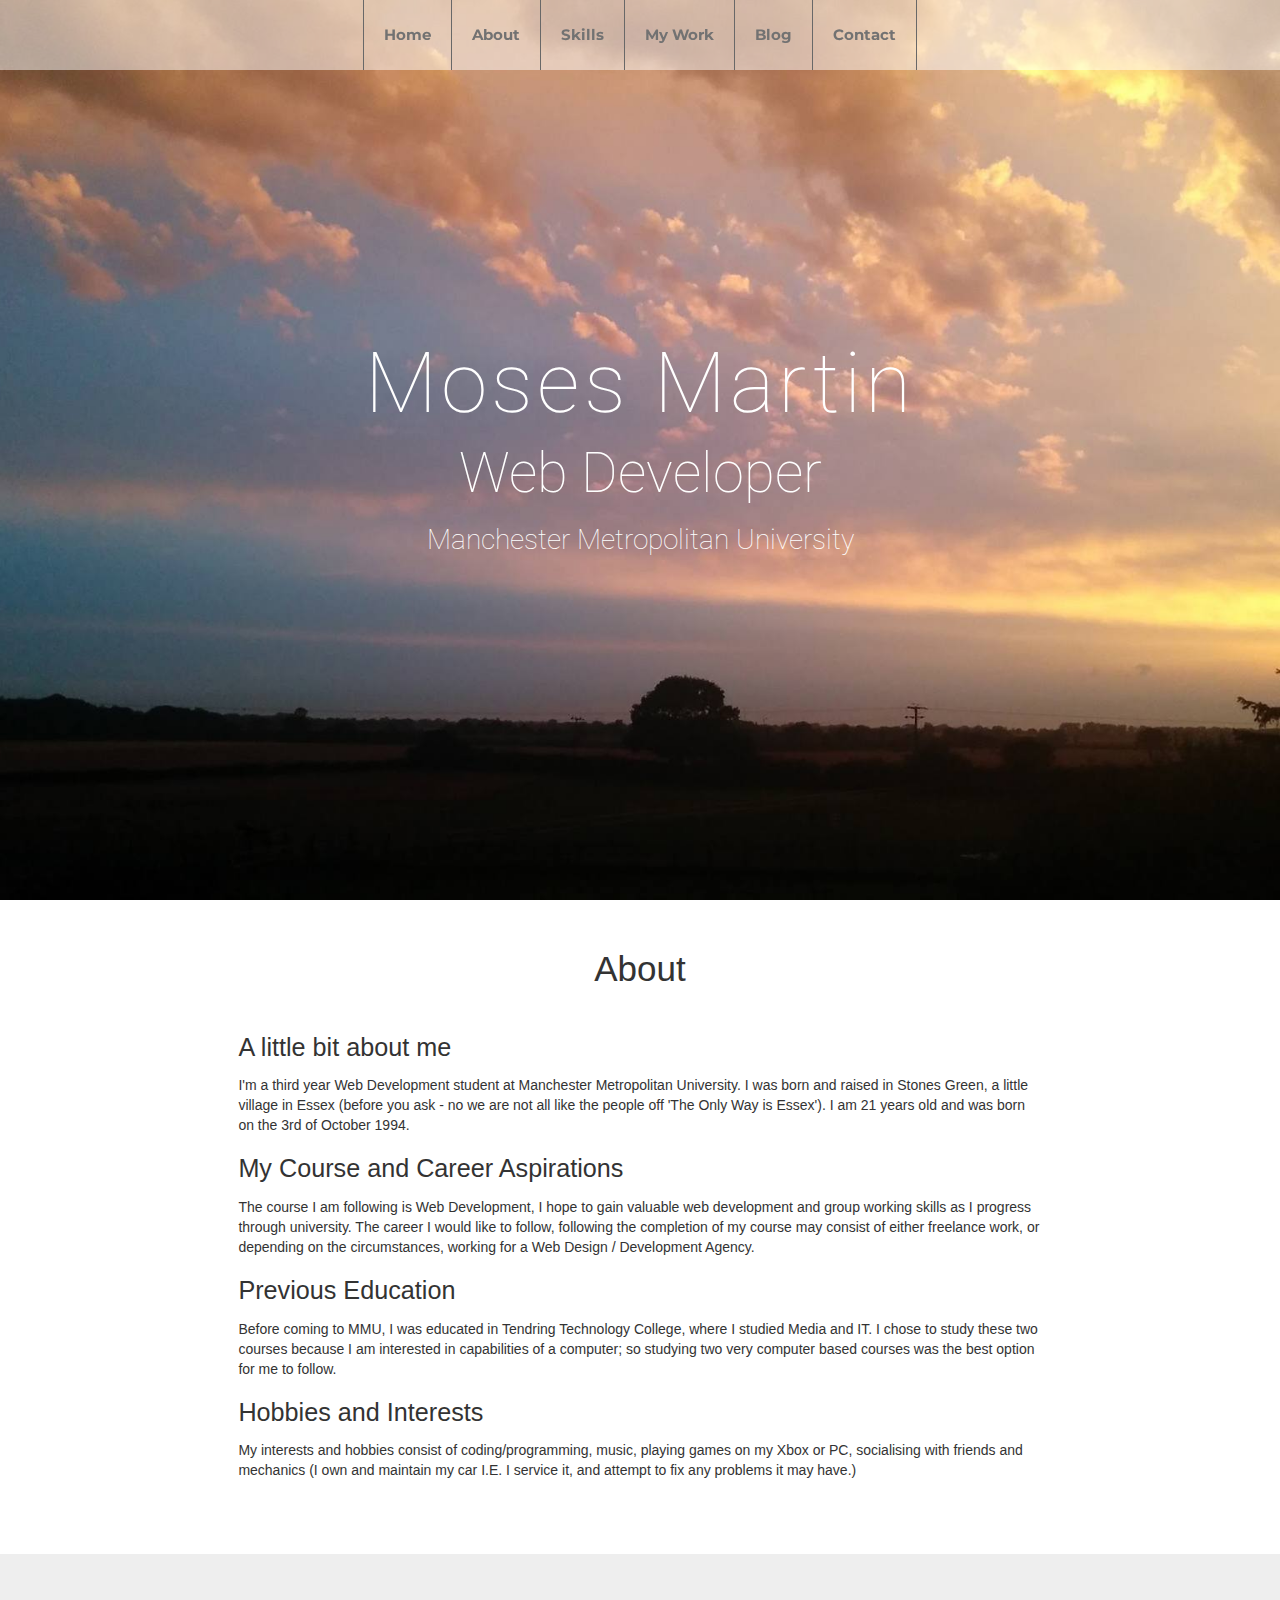
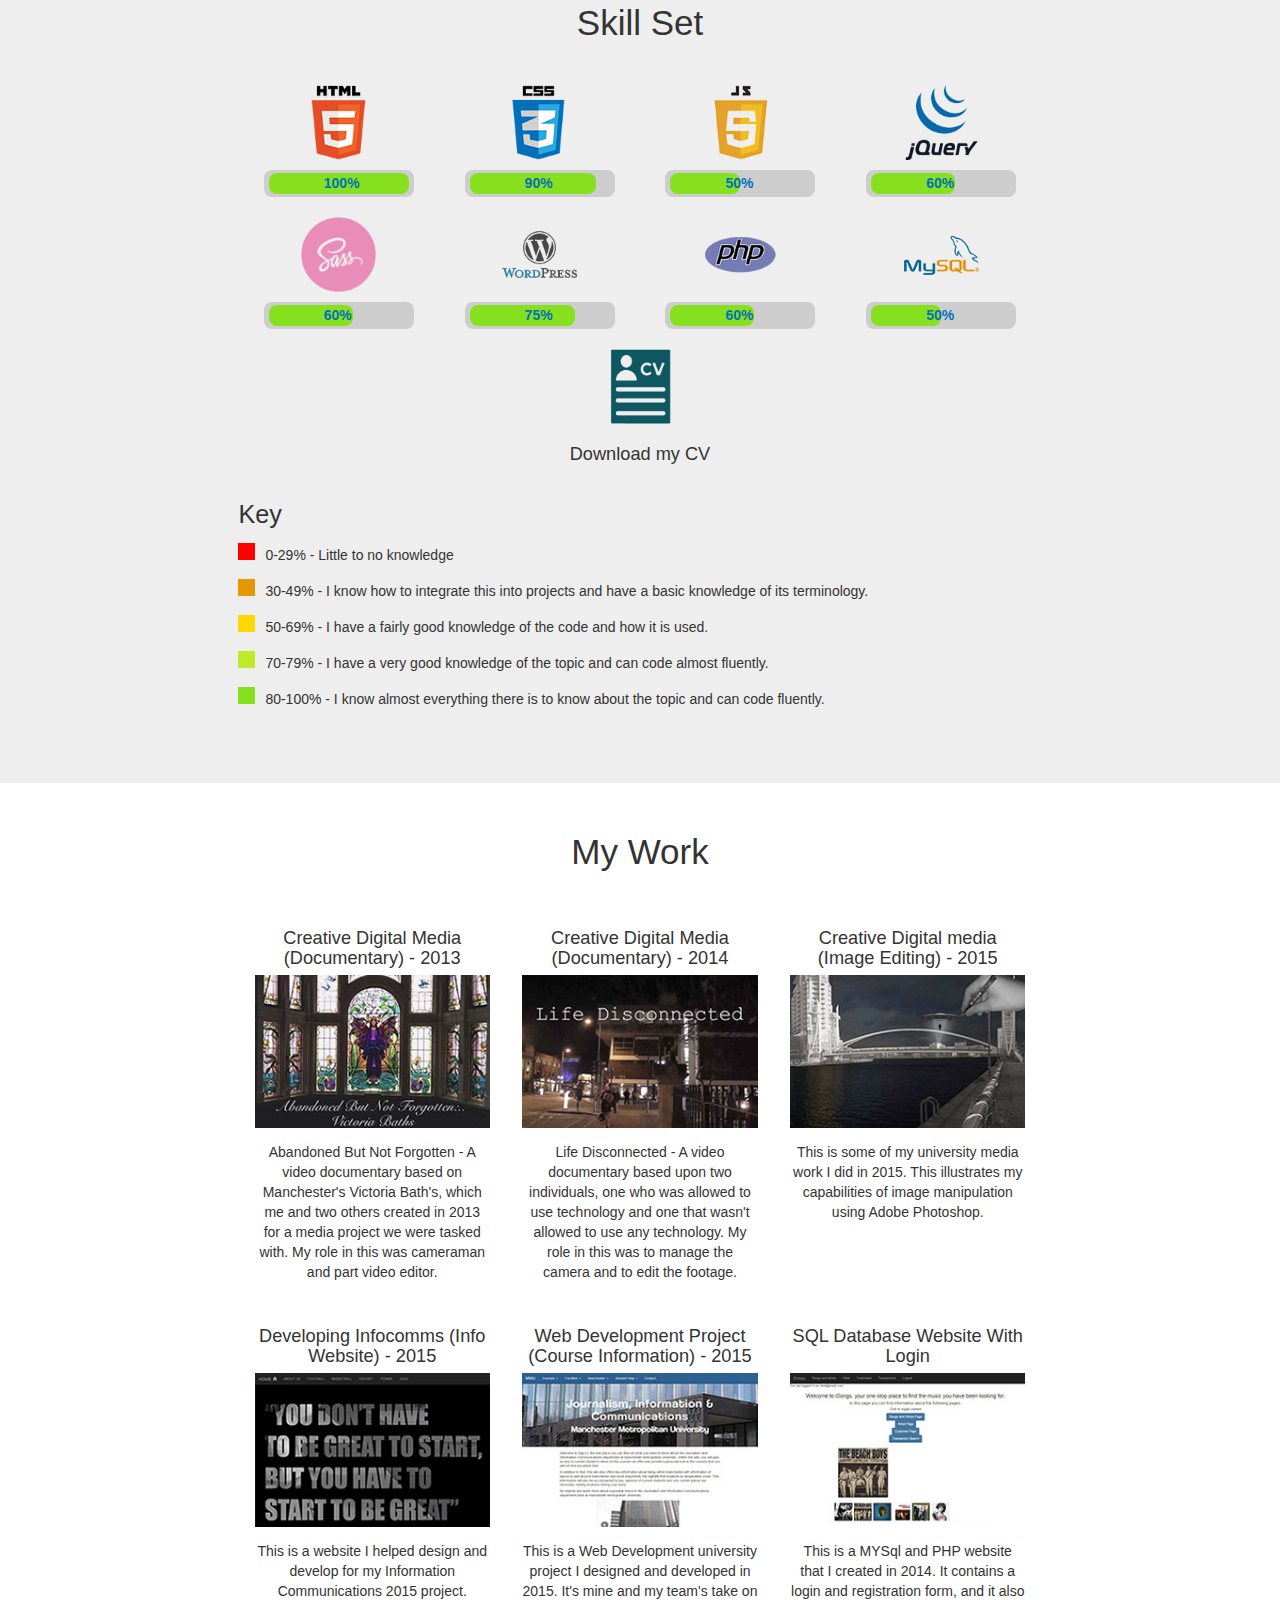
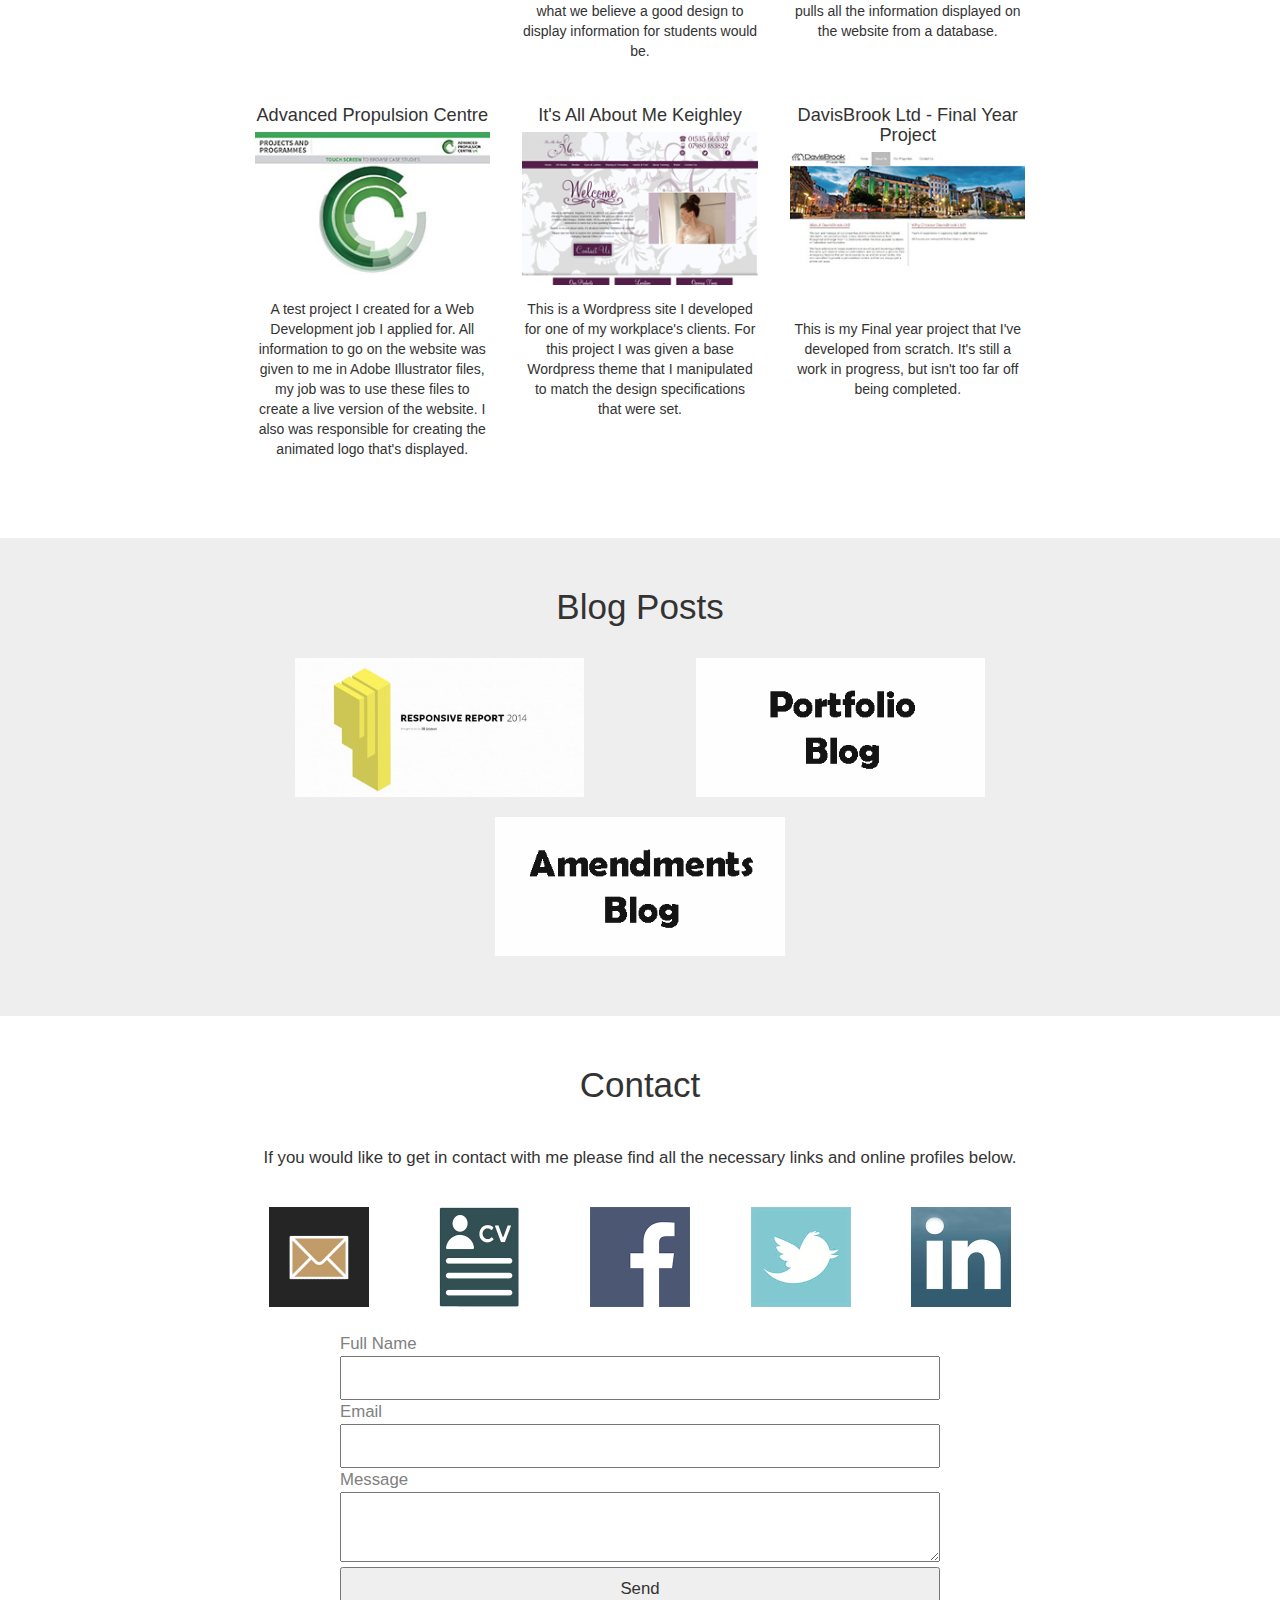
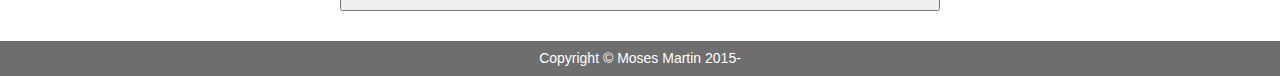
<file: index.html>
<!DOCTYPE html>
<!-- Start html -->
<html lang="en-gb">
	<head>
		<meta charset="utf-8">
		<title>Moses Martin | Web Developer | Manchester</title>
		<meta name="description" content="Junior Web Developer studying Web Development at Manchester Metropolitan University. 3 Years’ experience, multiple web languages known, great problem solver.">
		<meta name="viewport" content="width=device-width, Initial-scale=1">
		<meta name="keywords" content="Website, Web, Developer, MMU, junior, Student, Moses, Mo, Martin, Contact, About, Manchester, Metropolitan, University, CV, Blog, Responsive, design, designer, HTML5, CSS3, PHP, MYSql, JS, Javascript, Jquery, Wordpress, SASS">
		<link href="images/favicon.ico" rel="shortcut Icon" type="image/x-icon" />
		<link rel="stylesheet" href="css/normalize.css">
		<link rel="stylesheet" href="css/styles.css">
	</head>
	<!-- Start body -->
	<body id="top-page">
		<!-- Skip Links -->
		<div id="skiplinks">
			<p>
				<a title="Skip to Navigation" href="#skiptonav">Skip to navigation</a>!
				<a title="Skip to Content" href="#skipnav">Skip to Content</a>!
			</p>
		</div>
		<!-- Navigation -->
		<nav class="mainnav" id="navigation">
			<div class="responsivenav" >
				<button class="navtoggle">toggle</button>
				<ul class="mainlinks" role="menu">
					<li role="menuitem"><a title="Home Button" href="#top-page">Home</a></li>
					<li role="menuitem"><a title="About Button" href="#about">About</a></li>
					<li role="menuitem"><a title="Skills Button" href="#skillset">Skills</a></li>
					<li role="menuitem"><a title="My Work Button" href="#mywork">My Work</a></li>
					<li role="menuitem"><a title="Blog Button" href="#blog">Blog</a></li>
					<li role="menuitem"><a title="Contact Button" href="#contact">Contact</a></li>
				</ul>
			</div>
		</nav>
		<!-- Header -->
		<div class="header-container">
			<header id="banner" class="vcenter">
				<h1>Moses Martin</h1>
				<h2>Web Developer</h2>
				<h3>Manchester Metropolitan University</h3>
			</header>
		</div>
		<!-- About -->
		<div class="divwrapper1" id="contentstart">
			<article id="about" class="div66width">
				<!-- Start About -->
				<h2>About</h2>
				<article>
					<h3>A little bit about me</h3>
					<p>
						I'm a third year Web Development student at Manchester Metropolitan University. I was born and raised in Stones Green, a little village in Essex (before you ask - no we are not all like the people off 'The Only Way is Essex'). I am 21 years old and was born on the 3rd of October 1994. 
					</p>
				</article>
				<article>
					<h3>My Course and Career Aspirations</h3>
					<p>
						The course I am following is Web Development, I hope to gain valuable web development and group working skills as I progress through university. The career I would like to follow, following the completion of my course may consist of either freelance work, or depending on the circumstances, working for a Web Design / Development Agency. 
					</p>
				</article>
				<article>
					<h3>Previous Education </h3>
					<p>
						Before coming to MMU, I was educated in Tendring Technology College, where I studied Media and IT. I chose to study these two courses because I am interested in capabilities of a computer; so studying two very computer based courses was the best option for me to follow.
					</p>
				</article>
				<article>
					<h3>Hobbies and Interests</h3>
					<p>
						My interests and hobbies consist of coding/programming, music, playing games on my Xbox or PC, socialising with friends and mechanics (I own and maintain my car I.E. I service it, and attempt to fix any problems it may have.)
					</p>
				</article>
			</article>
		</div>
		<!-- Skills -->
		<div class="divwrapper2">
			<article id="skillset" class="div66width">
				<div>
					<h2>Skill Set</h2>
				</div>
				<div class="div25width skills">
					<img src="images/skills/html5.png" alt="HTML5 Logo" />
					<div class="progress-container">
						<div class="progressbar" style="width:100%">
							<p>100%</p>
						</div>
					</div>
				</div>
				<div class="div25width skills">
					<img src="images/skills/css.png" alt="CSS3 Logo" />
					<div class="progress-container">
						<div class="progressbar" style="width:90%">
							<p>90%</p>
						</div>
					</div>
				</div>
				<div class="div25width skills">
					<img src="images/skills/js.png" alt="Javascript Logo" />
					<div class="progress-container">
						<div class="progressbar" style="width:50%">
							<p>50%</p>
						</div>
					</div>
				</div>
				<div class="div25width skills">
					<img src="images/skills/jquery.png" alt="Jquery Logo" />
					<div class="progress-container">
						<div class="progressbar" style="width:60%">
							<p>60%</p>
						</div>
					</div>
				</div>
				<div class="div25width skills">
					<img src="images/skills/sass.png" alt="Sass Logo" />
					<div class="progress-container">
						<div class="progressbar" style="width:60%">
							<p>60%</p>
						</div>
					</div>
				</div>
				<div class="div25width skills">
					<img src="images/skills/wordpress.png" alt="Wordpress Logo" />
					<div class="progress-container">
						<div class="progressbar" style="width:75%">
							<p>75%</p>
						</div>
					</div>
				</div>
				<div class="div25width skills">
					<img src="images/skills/php.png" alt="PHP Logo" />
					<div class="progress-container">
						<div class="progressbar" style="width:60%">
							<p>60%</p>
						</div>
					</div>
				</div>
				<div class="div25width skills">
					<img src="images/skills/mysql.png" alt="My SQL Logo" />
					<div class="progress-container">
						<div class="progressbar" style="width:50%">
							<p>50%</p>
						</div>
					</div>
				</div>
				<div class="div25width skills">
					<a title="Download my CV" href="http://mosesmartin.co.uk/images/cv.docx"><img src="images/icons/cv.png" alt="Download my Curriculum Vitae" /></a>
					<h4 style="text-align:center;">Download my CV</h4>
				</div>
				<div class="progresskey">
					<h3>Key</h3>
					<p><span style="background:red;"></span>0-29% - Little to no knowledge</p>
					<p><span style="background:#E69800;"></span>30-49% - I know how to integrate this into projects and have a basic knowledge of its terminology.</p>
					<p><span style="background:#FFD800;"></span>50-69% - I have a fairly good knowledge of the code and how it is used.</p>
					<p><span style="background:#C0EA29;"></span>70-79% - I have a very good knowledge of the topic and can code almost fluently.</p>
					<p><span style="background:#86E01E;"></span>80-100% - I know almost everything there is to know about the topic and can code fluently.</p>
				</div>
			</article>
		</div>
		<!-- My Work -->
		<div class="divwrapper1">
			<article id="mywork" class="div66width">
				<!-- Start My Work -->
				<div>
					<h2>My Work</h2>
				</div>
				<div class="div33width">
					<h4>Creative Digital Media (Documentary) - 2013</h4>
					<a title="Documentary - Victoria Baths" href="https://www.youtube.com/watch?v=0nk_Ha1VQQA"><img src="images/mywork/video1.jpg"  alt="A picture of the 'Lost but not forgotten' video." title="Documentary - Victoria Baths" /> </a>
					<p>Abandoned But Not Forgotten - A video documentary based on Manchester's Victoria Bath's, which me and two others created in 2013 for a media project we were tasked with. My role in this was cameraman and part video editor.</p>
				</div>
				<div class="div33width">
					<h4>Creative Digital Media (Documentary) - 2014</h4>
					<a title="Documentary - Life Disconnected." href="https://www.youtube.com/watch?v=aJigK_WToX8"><img src="images/mywork/video2.jpg"  alt="A picture of the 'Life Disconnected' video." title="Documentary - Life Disconnected." /> </a>
					<p>Life Disconnected - A video documentary based upon two individuals, one who was allowed to use technology and one that wasn't allowed to use any technology. My role in this was to manage the camera and to edit the footage.</p>
				</div>
				<div class="div33width">
					<h4>Creative Digital media (Image Editing) - 2015</h4>
					<a title="Creative Digital Media 2015" href="http://mosesmartin.co.uk/uniwork/cdmpacw2/"><img src="images/mywork/cdmpacw2.jpg"  alt="A surrealist art piece, create by Moses Martin" title="Creative Digital Media 2015" /> </a>
					<p>This is some of my university media work I did in 2015. This illustrates my capabilities of image manipulation using Adobe Photoshop.
				</div>
				<div class="div33width">
					<h4>Developing Infocomms (Info Website) - 2015</h4>
					<a title="Developing Information Communications 2015" href="http://mosesmartin.co.uk/uniwork/dip/"><img src="images/mywork/dip.jpg"  alt="A Screenshot of My Developing InfoComms Project I helped create" title="Developing Information Communications 2015" /> </a>
					<p>This is a website I helped design and develop for my Information Communications 2015 project.</p>
				</div>
				<div class="div33width">
					<h4>Web Development Project (Course Information) - 2015</h4>
					<a title="Website Development 2015" href="http://mosesmartin.co.uk/uniwork/webdev/"><img src="images/mywork/webdev1.jpg"  alt="A Screenshot of My Web Development project I coded." title="Website Development 2015" /> </a>
					<p>This is a Web Development university project I designed and developed in 2015. It's mine and my team's take on what we believe a good design to display information for students would be. </p>
				</div>
				<div class="div33width">
					<h4>SQL Database Website With Login</h4>
					<a title="SQL Database Website 2015" href="http://mosesmartin.co.uk/uniwork/sqlwebsite"><img src="images/mywork/sql.jpg"  alt="A Screenshot of a SQL and PHP website I developed." title="SQL Database Website 2015" /> </a>
					<p>This is a MYSql and PHP website that I created in 2014. It contains a login and registration form, and it also pulls all the information displayed on the website from a database.</p>
				</div>
				<div class="div33width">
					<h4>Advanced Propulsion Centre</h4>
					<a title="Advanced Propulsion Centre" href="http://mosesmartin.co.uk/freelance/apc"><img src="images/mywork/apc.jpg"  alt="A Screenshot of a test project I was challenged with for a job application." title="Advanced Propulsion Centre" /> </a>
					<p>A test project I created for a Web Development job I applied for. All information to go on the website was given to me in Adobe Illustrator files, my job was to use these files to create a live version of the website. I also was responsible for creating the animated logo that's displayed.</p>
				</div>
				<div class="div33width">
					<h4>It's All About Me Keighley</h4>
					<a title="It's All About Me Keighley" href="http://itsallaboutmekeighley.co.uk/"><img src="images/mywork/allaboutme.jpg"  alt="A Screenshot of a Wordpress site I developed." title="It's All About Me Keighley" /> </a>
					<p>This is a Wordpress site I developed for one of my workplace's clients. For this project I was given a base Wordpress theme that I manipulated to match the design specifications that were set.</p>
				</div>
				<div class="div33width">
					<h4>DavisBrook Ltd - Final Year Project</h4>
					<a title="DavisBrook Ltd" href="http://mosesmartin.co.uk/davisbrook"><img src="images/mywork/davis.jpg"  alt="A screenshot of my final year project 'DavisBrook Ltd'" title="DavisBrook Ltd" /> </a>
					<p>This is my Final year project that I've developed from scratch. It's still a work in progress, but isn't too far off being completed.</p>
				</div>
				<div class="clear"></div>
			</article>
		</div>
		<!-- Blog -->
		<div class="divwrapper2">
			<article id="blog" class="div66width">
				<div>
					<h2>Blog Posts</h2>
				</div>
				<div class="blogflex">
					<div class="blogcell" id="gridsetblog">
						<img src="images/gridset.jpg" alt="My gridset report" />
					</div>
					<div class="blogcell" id="portfolioblog">			
						<img src="images/portfolio.png" alt="My Portfolio Blog" />
					</div>
					<div class="blogcell" id="amendmentsblog" style="margin-top:20px;">			
						<img src="images/blog3.png" alt="Blog post three" />
					</div>
				</div>
			</article>
		</div>
		<!-- Blog Posts -->
		<!-- Gridset Blog -->
		<div class="blogpost" id="blogpost1">
			<div class="gridsetblog">
				<div class="popupclose">
					<img src="images/close.png" alt="Exit blog" />
				</div>
				<div class="blogtemplate">
					<h2>Responsive Web Design</h2>
					<img src="images/gridset.jpg" alt="My gridset report" />
					<p>“The use of mobile devices to surf the web is growing at an astronomical pace, but unfortunately much of the web isn't optimized for those mobile devices. Mobile devices are often constrained by display size and require a different approach to how content is laid out on screen.” (<a title="Google Developers website" href="https://developers.google.com/web/fundamentals/design-and-ui/responsive/fundamentals/?hl=en">Google Developers</a>, 2014) Ever since responsive design first appeared, Google have been dominating the market with which standards to comply to, this is mainly down to it being the largest internet search engine in existence, which means that they can dictate what websites they prioritise and penalise due to certain coding methods.</p>
					<p>A good example of how they’ve abused this power is their recent announcement. “<a title="Mobilegeddon" href="http://searchengineland.com/mobilegeddon-beginning-not-ending-220512">Mobilegeddon</a>” is a new Google standard that dictates that any website that isn't responsive, is penalised in search rankings for mobile devices; therefore, it’s safe to say that in this day and age responsive design is one of the base fundamentals of website design.</p>
					<div class="div50width" style="float:left;"><img src="images/blogs/gridset1.jpg" class="blogimgs" alt="Gridset Statistics" /></div>
					<div class="div50width" style="float:left;"><img src="images/blogs/gridset2.jpg" class="blogimgs" alt="Gridset Statistics" /></div>
					<p>As a responsive website is fundamental, companies such as Gridset offer a responsive grid system to allow people to achieve this. Gridset conducted their own survey that seems to add weight to the claim off of Google, out of the 1014 people that answered their survey, “Front-end developers (33%) grew the most over the last year with an increase of 10%, representing the largest change amongst the roles, and the only group reported in 2013 that increased in 2014.” (<a title="Gridset's Website" href="2014.report.gridsetapp.com">Gridset</a>, 2015) with these figures in mind, it’s safe to say that Gridset aren’t the only people to realise the importance of responsive design. I have absolutely no doubt that these statistics provide a true picture, the reason I say this is because I am also one of those people who has switched from another role in to the front end developer role, more specifically, I switched from wanting to be a developer to being a hybrid of developer and designer.</p>
					<p>Responsive design was first featured in 2001 by <a title="Audi website" href="http://audi.com">Audi.com</a>, in which they created a website that responded to the browser's width. This revolutionised how websites are made and opened a whole new door in to the development world. By early 2009 to 2010 CSS3 media queries had been defined and were almost ready to be integrated in to the web development world, by 2011 the first guide was made on how to put these media queries in to practice. This then became an actual <a title="W3C Recommended Standards" href="http://www.w3.org/TR/css3-mediaqueries/">W3C recommended standard</a> on the 19th of June 2012, shortly after all browsers had integrated compatibility with said code.</p>
					<p>14 years later, we now have tools that aid the creation of responsive websites; namely we have Gridset (obviously) and frameworks such as Bootstrap and foundation 5 which both have browser-width responsive grid layouts. With said tools you can now create responsive websites without even touching the cascading style sheet (CSS), for example, Bootstrap imports its own predefined CSS which already has the device breakpoints coded. Although the CSS for Bootstrap has already been defined it doesn’t mean that you aren’t able to edit it, this can be done by simply overriding the current CSS. Although I no longer use HTML/CSS frameworks when coding websites I have found that they have taught me a large array of skills, for example, through the use of Bootstrap I’ve learnt how to use CSS3 media queries, build basic grid layouts and its also given me a good overview of CSS in general.</p>
					<div class="div50width" style="float:left;"><img src="images/blogs/bootstraplogo.png" class="blogimgs" alt="Bootstrap Logo" /></div>
					<div class="div50width" style="float:left;"><img src="images/blogs/foundation5.jpg" class="blogimgs" alt="Foundation 5 Logo" /></div>
					<p>in conclusion of my findings I believe that responsive design is the ONLY way forward, and although companies do develop tools to help us create responsive websites, they can’t keep up with how fast the industry is growing, which therefore leads me to conclude that responsive design is best kept to the basics (being HTML5 and CSS3), by doing this you’ll save yourself a lot of time and effort that you might of invested in to development tools.</p>
					<h4>Bibliography</h4>
					<p>Google Developers, (2015). Google Developers. [online] [Accessed 18 Nov. 2015] <a title="Google Developers Website" href="https://developers.google.com/">https://developers.google.com/</a></p>
					<p>Gridset, (2014). Gridset • Responsive Report 2014. [online] Available at: <a title="Gridset's Website" href="http://2014.report.gridsetapp.com/#">http://2014.report.gridsetapp.com/#</a> [Accessed 12 Nov. 2015].</p>
					<p>Responsive web design basics | Web Fundamentals - Google Developers, (2014). Responsive web design basics | Web Fundamentals - Google Developers. [online] Available at: <a title="Responsive design basics" href="http://bit.ly/1SAH30i">http://bit.ly/1SAH30i</a> [Accessed 12 Nov. 2015].</p>
				</div>
			</div>
		</div>
		<!-- Portfolio Blog -->
		<div class="blogpost" id="blogpost2">
			<div class="portfolioblog">
				<div class="popupclose">
					<img src="images/close.png" alt="Exit blog" />
				</div>
				<div class="blogtemplate">
					<h2>Building my Portfolio</h2>
					<p>Building my Portfolio was never going to be an easy task, however, in today’s world there are tools out there which simplify and shorten the time taken to create a fully responsive website. In this blog post I'll go into the exact route that I used to research, design, build and launch my portfolio.</p>
					<p>From start to finish my portfolio took me 2 full days of coding, followed by a few additional hours for those final tweaks. Although this doesn’t sound like a realistic time scale, I already had a portfolio prior to this which had the basic design cracked along with the typical functionality of my current website, this gave me a good head start with the creation as I knew exactly what I wanted my website to look like and what other features I needed to add. </p>
					<img src="images/blogs/existingwebsite1.jpg" alt="My old Website, Coded in Bootstrap" />
					<p>Originally my portfolio was created using Bootstrap;  a grid based “HTML, CSS, and JS framework for developing responsive, mobile first projects on the web” (<a title="Bootstrap" href="Getbootstrap.com">Bootstrap</a>, 2015) solely because it was the easy method to create a fully responsive website. However, after just a few months of coding using only HTML and CSS I felt that Bootstrap was a little restrictive in the design field which led to the conclusion that I'll recode my website removing the Bootstrap element of it and replacing it with just HTML5, CSS and some custom made JavaScript’s that I've made.</p>
					<p>After spending a few hours recoding my website to just HTML5 and CSS I then started to work on the more practical functions that HTML5 has to offer. To start with I updated my grid layout from the old method which used multiple media queries to make them drop below one another as the screen gets smaller, to HTML5’s new method Flex box. I chose to do this because Flex Box was “designed to give the container the ability to alter its items' width/height” (<a title="Css-tricks" href="Css-tricks.com">Css-tricks</a>, 2015) which meant that I could shorten the amount of CSS used. By doing this it has enhanced the user experience with its overall smoother responsive layout.</p>
					<div class="div50width" style="float:left;"><img src="images/blogs/flexbox.jpg" class="blogimgs" alt="Intro to Flexbox" /></div>
					<div class="div50width" style="float:left;"><img src="images/blogs/flexbox2.jpg" class="blogimgs" alt="Where I've used Flexbox" /></div>
					<p>Second to finishing the Flex box method I then had to start on creating a responsive navigation bar for my portfolio as the navigation prior to this was a Bootstrap template. Now having had a bit of experience with using media queries and Javascript I decided to put my knowledge to the test which resulted in my first attempt; having two separate menu’s, one for the desktop and one for the mobile, then through the use of  media queries I hid the desktop navigation bar and showed the mobile navigation bar. This was okay for a while but after doing further research this method turned out to have a big restraint; if the user was using a screen reader it would display duplicate links, which would result in being penalised for accessibility. </p>
					<img src="images/blogs/nav.jpg" class="blogimgs" alt="A picture showing my responsive navigation" />
					<p>With this in mind I then set out to remove the duplicate menu and only have one set of links. To do this was quite a task, as although I could just switch styles using media queries, I also wanted to include a Jquery script that switched styles when scrolling past a certain point. This was where it started to get complicated as I had to have it switch styles when 1. The width was below 768px and 2. when the user scrolls past a certain point. After searching how to do this on Google one of the first results that turned up was a link to Stackoverflow; a huge online forum where you can ask people questions about how to do a certain piece of code. It was here where I found out the code required and from there it was a matter of trial and error until I got it right.</p>
					<p>The next thing on my to do list was to look into CSS3 transitions in order to add a bit of user interaction and to keep the user more interested in my website. My first port of call was to search it up on Google, which quickly took me to the CSS-Tricks website which gave me an overview on how to add a transition, then I just went to town with adding little transitions on hover to certain elements of my website.</p>
					<div class="div50width" style="float:left;"><img src="images/blogs/hover1.jpg" style="max-width:273px;" class="blogimgs" alt="An element without hover" /></div>
					<div class="div50width" style="float:left;"><img src="images/blogs/hover2.jpg" style="max-width:273px;" class="blogimgs" alt="An element with hover" /></div>
					<p>This just left one more element that I had to add; the PHP contact form. This was a relatively easy one as all I had to do was add a contact form that I’ve made in the past and just restyle it to match my portfolio’s design.</p>
					<p>This just left one last thing to do, launch the website on to the internet, for the world to see. Again this was relatively easy for me as I’ve had a lot of past experience with hosting websites, which meant that I knew exactly what needed to be done to host it. To summarise it in a sentence; I signed up to <a title="34sp hosting" href="34SP.com">34SP.com</a> using the MMU promo code, then I went on their web FTP and uploaded the website straight to their servers. As my domain name was already added through the sign up I had no need to switch the name servers or make any additional changes.</p>
					<h4>Bibliography</h4>
					<p>Css-tricks, (2015). [online] [Accessed 15 Nov. 2015] <a title="Css-Tricks Website" href="http://bit.ly/1xEYMhF">http://bit.ly/1xEYMhF</a></p>
					<p>Css-tricks, (2013). CSS Transitions. [online] [Accessed 15 Nov. 2015] <a title="Css-Tricks Website" href="http://bit.ly/1OdUCSv">http://bit.ly/1OdUCSv</a></p>
					<p>Bootstrap, (2015). Bootstrap • The world's most popular mobile-first and responsive front-end framework. [online] [Accessed 15 Nov. 2015] <a title="Bootstrap website" href="http://getbootstrap.com/">http://getbootstrap.com/</a></p>
					<p>Stackoverflow, (2012). Change CSS element with JQuery when scroll reaches an anchor point. [online] [Accessed 15 Nov. 2015] <a title="Stackoverflow forum" href="http://bit.ly/1MTqVT0">http://bit.ly/1MTqVT0</a></p>
				</div>
			</div>
		</div>
		<!-- Amendments blog -->
		<div class="blogpost" id="blogpost3">
			<div class="amendmentblog">
				<div class="popupclose">
					<img src="images/close.png" alt="Exit blog" />
				</div>
				<div class="blogtemplate">
					<h2>Amending My Portfolio</h2>
					<p>In light of the feedback I received for my portfolio, I have amended several areas of interest that my portfolio has to offer. </p>
					<p>The first thing I adapted is the description and title of my website. This was altered because my description exceeded the maximum character count by 200 characters (the maximum is 150 - 160), and my title included the abbreviation of Manchester Metropolitan University (MMU) and so that also had to be altered to its full name.</p>
					<p>The second thing to be altered was how the exit button of each blog post was to be displayed. Prior to the update, the exit button cut off 40 pixels to the right of each blog post, I’ve now updated this so that it no longer cuts off any pixels from the sides, it instead is floated in the top right corner and only cuts 40 pixels off the top of each post.</p>
					<h3>Before</h3>
					<img src="images/blogs/blog3-before1.png" alt="Before the blog close button amendment" />
					<h3>After</h3>
					<img src="images/blogs/blog3-after1.png" alt="After the blog close button amendment" />
					<p>The next thing on my list to update was the form accessibility. This is because I used placeholder text to display the name of each entry field rather than the fully accessible option; form labels. This was a simple change and has now allowed my blog to be accessible to users with screen readers.</p>
					<h3>Before</h3>
					<img src="images/blogs/blog3-before2.png" alt="Before the form accessibility amendment" />
					<h3>After</h3>
					<img src="images/blogs/blog3-after2.png" alt="After the form accessibility amendment" />
					<p>My next amendment was more of an improvement rather than a correction. The ‘My Work’ section of my website contained direct links to work that I had created, but provided no explanation of what I had done to make that work mine. So as a result of this I added a description of each work piece highlighting what my efforts in the work were. This should also help with the SEO of my website.</p>
					<p>Once all the writing aspects of my website had been completed, I then went on to read through it all and make any grammatical changes that where necessary. This adds a professional value to my portfolio and can make all the difference between being contacted and not being contacted by a potential employer.</p>
					<p>Other little things that have been altered are how my CV was highlighted, this is because it only appeared in the contact section of my website, which led a few people astray when I asked them to find it (It’s now also been added to the skills section of my website). Finally I also updated some of the alternative text as it seems that some of it was mismatched.</p>
					<p>This left just one more thing to do; validate my code to make sure it has no problems and then make any alterations to the code where necessary. In reference to this, my code did in fact pass first time and so no additional alterations were made.</p>
				</div>
			</div>
		</div>
		<!-- Contact -->
		<div class="divwrapper1">
			<article class="div66width" id="contact">
				<div>
					<h2>Contact</h2>
					<p>If you would like to get in contact with me please find all the necessary links and online profiles below.</p>
				</div>
				<a title="Email Me" href="mailto:momartin1@hotmail.co.uk"><img src="images/icons/emailbig2.jpg" alt="Email Mo"></a>
				<a title="Download my CV" href="http://mosesmartin.co.uk/images/cv.docx"><img src="images/icons/cv.png" alt="Download my Curriculum Vitae" /></a>
				<a title="My Facebook profile" href="https://www.facebook.com/mo.martin.39"><img src="images/icons/fbbig2.jpg" alt="Mo's Facebook Profile" /></a>
				<a title="My Twitter profile" href="http://www.twitter.com/Momartin_"><img src="images/icons/twitterbig2.jpg" alt="Mo's Twitter Profile" /></a>	
				<a title="My Linkedin profile" href="http://uk.linkedin.com/in/martinmoses"><img src="images/icons/linkedinbig2.jpg" alt="Mo's Linkedin Profile" /></a>
				<div class="contactform">
					<form id="contactform" name="contact" method="post" action="process.php" onSubmit="alert('Message Successfully Sent!')">
						<label for="Name">Full Name</label>
						<input type="text" name="Name" id="Name" size="30" required> 
						<label for="Email">Email</label>
						<input type="text" name="Email" id="Email" size="30" placeholder="" required> 
						<label for="Message">Message</label>
						<textarea name="Message" id="Message" placeholder="" required></textarea>
						<input id="submit" type="submit" name="submit" value="Send" />  
					</form>
				</div>
			</article>
		</div>
		<!-- Footer -->
		<footer class="disclaimer">
			<p>Copyright &copy; Moses Martin 2015-</p>
		</footer>
		<script src="https://ajax.googleapis.com/ajax/libs/jquery/1.11.1/jquery.min.js"></script>
		<script type="text/javascript" src="js/script.js"></script>
	</body>
	<!-- End body -->
</html>
<!-- End html -->
</file>
<file: css/styles.css>
/* sass --watch styles.scss:styles.css */
/* Variables */
/*Main */
@import url(https://fonts.googleapis.com/css?family=Montserrat:400,700);
@import url(https://fonts.googleapis.com/css?family=Roboto:400,100,700,500);
* {
  box-sizing: border-box; }

html {
  font-size: 100%; }

html, body {
  height: 100%; }

body {
  padding-top: 0px;
  font-family: 'Helvetica Neue',Helvetica,Arial,sans-serif;
  font-size: 14px;
  line-height: 1.42857143;
  color: #333; }

/* Skip Links */
#skiplinks {
  position: absolute;
  left: -10000px;
  top: auto;
  width: 1px;
  height: 1px;
  overflow: hidden; }

/*Navigation*/
.mainnav {
  width: 100%;
  background: rgba(255, 255, 255, 0.5);
  display: table;
  position: fixed;
  z-index: 20;
  transition: all 0.7s ease;
  -webkit-transition-delay: all 0.7s ease;
  -moz-transition-delay: all 0.7s ease;
  -ms-transition-delay: all 0.7s ease;
  -o-transition-delay: all 0.7s ease; }

/*Desktop nav*/
.responsivenav {
  display: table-cell;
  min-height: 50px;
  height: auto;
  vertical-align: middle; }
  .responsivenav ul.mainlinks {
    list-style-type: none;
    margin: 0 auto;
    padding: 0;
    display: table; }
    .responsivenav ul.mainlinks li {
      display: table-cell;
      vertical-align: middle;
      text-align: center;
      height: 70px; }
      .responsivenav ul.mainlinks li a {
        padding: 25px 20px;
        color: #727272;
        text-decoration: none;
        font-family: montserrat, "Helvetica Neue",Helvetica,Arial,sans-serif;
        font-weight: 700;
        font-size: 1.1em; }
        .responsivenav ul.mainlinks li a:hover {
          color: #000000 !important;
          background-color: azure;
          transition: all 0.7s ease;
          -webkit-transition-delay: all 0.7s ease;
          -moz-transition-delay: all 0.7s ease;
          -ms-transition-delay: all 0.7s ease;
          -o-transition-delay: all 0.7s ease; }

button.navtoggle {
  display: none; }

/* Nav scroll classes */
/* Header */
.vcenter {
  vertical-align: middle;
  display: table-cell; }

header {
  padding: 0px;
  margin: 10px;
  border-style: none; }
  header h1, header h2, header h3 {
    font-family: "Roboto", sans-serif;
    font-weight: 100;
    line-height: 1.1;
    color: #fff; }
  header h1 {
    font-size: 6em;
    letter-spacing: 0.05em;
    padding: 0px;
    margin-top: 0px;
    margin-bottom: 13px; }
  header h2 {
    font-size: 4em;
    padding: 0px;
    margin: 0px; }
  header h3 {
    font-size: 2em; }

.header-container {
  background: url(../images/header.jpg) no-repeat center center fixed;
  -webkit-background-size: cover;
  -moz-background-size: cover;
  -o-background-size: cover;
  background-size: cover;
  height: 100%;
  background-repeat: no-repeat;
  background-attachment: scroll;
  background-position: center center;
  margin: 0px;
  padding: 0px;
  text-align: center;
  display: table;
  width: 100%; }

/** Text styling **/
h1, h2, h3, h4, h5, h6 {
  font-weight: 500;
  line-height: 1.1;
  margin-top: 20px;
  margin-bottom: 7px; }

h2 {
  font-size: 2.5em; }

h3 {
  font-size: 1.8em; }

h4 {
  font-size: 1.3em; }

/* Container Divs */
.div25width {
  width: 25%;
  margin: 10px auto; }

.div33width, div50width {
  padding: 5px 15px;
  text-align: center;
  margin: 0 auto; }

.div33width {
  width: 33%; }
  .div33width img {
    width: 100%;
    max-width: 250px;
    height: auto;
    margin: 0 auto;
    display: block; }

.div50width {
  width: 50%; }

.div66width {
  display: block;
  padding: 0px 15px;
  margin: 0 auto; }

.divwrapper1 {
  background-color: #ffffff;
  position: relative;
  padding-right: 15px;
  padding-left: 15px;
  width: 100%; }

.divwrapper2 {
  background-color: #eeeeee;
  position: relative;
  padding-right: 15px;
  padding-left: 15px;
  width: 100%; }

/* Content Areas */
article > div:first-child {
  width: 100%;
  text-align: center; }
  article > div:first-child p {
    font-size: 1.2em; }

#about {
  margin-top: 0px;
  margin-bottom: 0px;
  padding-top: 30px;
  padding-bottom: 60px; }

#about h2, #skillset h2, #mywork h2, #contact h2, #blog h2 {
  text-align: center;
  padding-top: 0px;
  padding-bottom: 25px; }

.skills img {
  width: 100%;
  height: auto;
  max-width: 75px;
  margin: 0 auto;
  display: block;
  margin-bottom: 10px; }

/*Progress Bars */
.progress-container {
  width: 150px;
  background: #CDCDCD;
  height: 27px;
  border-radius: 8px;
  padding: 3px 5px;
  margin: 0 auto; }

.progressbar {
  height: 21px;
  width: 0%;
  border-radius: 8px;
  background: #86e01e;
  overflow: hidden; }
  .progressbar p {
    margin: 0;
    color: #0170BA;
    position: absolute;
    padding-left: 55px;
    font-weight: 600; }

.progresskey {
  width: 100%; }
  .progresskey span {
    height: 17px;
    width: 17px;
    display: inline-block;
    margin-right: 10px; }

#skillset, #mywork, #blog {
  margin-top: 0px;
  margin-bottom: 0px;
  padding-top: 30px;
  padding-bottom: 60px;
  display: flex;
  flex-direction: row;
  flex-wrap: wrap;
  justify-content: space-around; }

#mywork img {
  transition: all 0.7s ease;
  -webkit-transition-delay: all 0.7s ease;
  -moz-transition-delay: all 0.7s ease;
  -ms-transition-delay: all 0.7s ease;
  -o-transition-delay: all 0.7s ease;
  -webkit-filter: grayscale(0.3);
  filter: grayscale(0.3); }
  #mywork img:hover {
    transition: all 0.7s ease;
    -webkit-transition-delay: all 0.7s ease;
    -moz-transition-delay: all 0.7s ease;
    -ms-transition-delay: all 0.7s ease;
    -o-transition-delay: all 0.7s ease;
    -webkit-filter: grayscale(0);
    filter: grayscale(0);
    box-shadow: 0px 0px 20px grey; }

/* Blog */
#blog {
  max-width: 900px; }

.blogflex {
  width: 100%;
  display: flex;
  justify-content: space-around;
  flex-direction: row;
  flex-wrap: wrap; }

.blogcell {
  width: 40%;
  max-width: 350px; }
  .blogcell img {
    width: 90%;
    height: auto;
    display: block;
    margin: 0 auto;
    transition: all 0.7s ease;
    -webkit-transition-delay: all 0.7s ease;
    -moz-transition-delay: all 0.7s ease;
    -ms-transition-delay: all 0.7s ease;
    -o-transition-delay: all 0.7s ease; }
    .blogcell img:hover {
      width: 100%;
      cursor: pointer;
      transition: all 0.7s ease;
      box-shadow: 0px 0px 30px grey;
      -webkit-transition-delay: all 0.7s ease;
      -moz-transition-delay: all 0.7s ease;
      -ms-transition-delay: all 0.7s ease;
      -o-transition-delay: all 0.7s ease; }

/*Blog posts */
.blogpost {
  display: none;
  width: 100%;
  height: 100%;
  position: fixed;
  top: 0;
  left: 0;
  z-index: 100;
  background: rgba(0, 0, 0, 0.5); }

.blogtemplate {
  overflow: auto;
  height: 95%;
  height: calc(100% - 40px);
  padding: 20px; }
  .blogtemplate img {
    display: block;
    margin: 0 auto;
    max-width: 100%; }
    .blogtemplate img .blogimgs {
      width: 100%;
      max-width: 400px;
      display: block;
      margin: 0 auto; }
  .blogtemplate h2 {
    margin-top: 0px;
    text-align: center;
    font-family: montserrat, Helvetica, sans-serif;
    font-size: 2.5em;
    text-transform: uppercase;
    letter-spacing: 8px; }

.popupclose {
  float: right;
  width: 100%;
  padding-top: 10px;
  padding-right: 10px;
  height: auto;
  cursor: pointer; }
  .popupclose img {
    float: right;
    height: 30px;
    width: 30px; }

.gridsetblog, .portfolioblog, .amendmentblog {
  background: white;
  width: 100%;
  max-width: 850px;
  height: 100%;
  margin: 0 auto; }

.amendmentblog .blogtemplate img {
  width: 100%;
  max-width: 450px; }

.amendmentblog h3 {
  text-align: center; }

/* Contact */
#contact {
  max-height: 100%;
  max-width: 900px;
  margin-top: 0px;
  padding-top: 30px;
  padding-bottom: 30px;
  display: flex;
  flex-direction: row;
  flex-wrap: wrap;
  justify-content: space-around; }
  #contact img {
    width: 100px;
    height: 100px;
    padding: 0px;
    margin: 20px;
    transition: all 0.7s ease;
    -webkit-transition-delay: all 0.7s ease;
    -moz-transition-delay: all 0.7s ease;
    -ms-transition-delay: all 0.7s ease;
    -o-transition-delay: all 0.7s ease;
    -webkit-filter: grayscale(0.6);
    filter: grayscale(0.6); }
    #contact img:hover {
      transition: all 0.7s ease;
      -webkit-transition-delay: all 0.7s ease;
      -moz-transition-delay: all 0.7s ease;
      -ms-transition-delay: all 0.7s ease;
      -o-transition-delay: all 0.7s ease;
      -webkit-filter: grayscale(0);
      filter: grayscale(0); }
  #contact a, #contact img {
    text-align: center; }

/* CONTACT FORM */
.contactform {
  width: 100%;
  max-width: 600px;
  display: block;
  margin: 0 auto; }
  .contactform p:first-child {
    font-size: 1.2em;
    text-align: center;
    font-weight: bold; }

#contactform {
  display: block;
  margin: 0 auto; }
  #contactform input, #contactform textarea {
    width: 100%;
    padding: 10px;
    font-size: 1.2em;
    color: #333; }
  #contactform label {
    font-size: 1.2em;
    color: grey; }

/* Footer */
footer {
  background-color: #6E6E6E;
  float: bottom;
  color: #fff;
  width: 100%;
  padding: 0 px;
  margin-top: 0px;
  margin-bottom: 0px;
  bottom: 0;
  display: block;
  overflow: auto; }
  footer a {
    color: #fff; }
    footer a:hover {
      color: #fff;
      font-weight: bold; }

.disclaimer {
  font-family: arial;
  color: #fff;
  padding: 0px;
  margin: 0px;
  text-align: center;
  height: 35px; }
  .disclaimer p {
    padding: 7px;
    margin: 0px; }

/* other*/
.clear {
  clear: both; }

/* Media Queries */
/* Nav */
@media (min-width: 768px) {
  .responsivenav ul.mainlinks {
    display: table; }
    .responsivenav ul.mainlinks li {
      border-right: 1px solid #686868; }
      .responsivenav ul.mainlinks li:first-child {
        border-left: 1px solid #686868; } }
/*Mobile Nav*/
@media (max-width: 768px) {
  .mainnav {
    background: rgba(255, 255, 255, 0.8);
    height: 50px; }

  .responsivenav {
    text-align: center; }
    .responsivenav ul.mainlinks {
      display: none;
      list-style: none;
      min-height: 0px;
      background: rgba(255, 255, 255, 0.88);
      margin: 0px;
      padding: 0px 0px; }
      .responsivenav ul.mainlinks li {
        display: block;
        height: 50px; }
        .responsivenav ul.mainlinks li a {
          display: block;
          width: 100%;
          padding: 15px 10px;
          border-bottom: 1px solid rgba(0, 0, 0, 0.16);
          color: #333;
          text-decoration: none; }
          .responsivenav ul.mainlinks li a:hover {
            border-left: 10px solid black; }

  button.navtoggle {
    display: table-cell;
    margin: 5px auto;
    text-align: center;
    border: 0;
    text-indent: 200%;
    overflow: hidden;
    background: white url(../images/navbutton.png) center no-repeat;
    border: 1px solid #ddd;
    border-radius: 5px;
    background-size: 80%;
    width: 40px;
    height: 40px;
    outline: none;
    opacity: 1;
    transition: opacity .25s ease-in-out;
    -moz-transition: opacity .25s ease-in-out;
    -webkit-transition: opacity .25s ease-in-out; }
    button.navtoggle:hover {
      opacity: 0.7; } }
/* Containers */
@media (max-width: 1200px) {
  .div25width {
    width: 33% !important; }

  .div33width {
    width: 50% !important; } }
@media (min-width: 968px) {
  .div66width {
    width: 66.66%; } }
@media (max-width: 768px) {
  .div50width {
    width: 100% !important; } }
@media (max-width: 535px) {
  .div25width {
    width: 50% !important; } }
@media (max-width: 508px) {
  .div33width {
    width: 100% !important; } }
@media (max-width: 400px) {
  .div25width {
    width: 100% !important; } }
/* Content Areas */
@media (max-width: 768px) {
  #mywork img, #contact img {
    -webkit-filter: grayscale(0);
    filter: grayscale(0); } }
@media (max-width: 600px) {
  .blogcell {
    width: 100%;
    max-width: 300px;
    margin-top: 20px; } }
@media (max-width: 500px) {
  .blogtemplate h2 {
    letter-spacing: 4px; } }
@media (max-width: 400px) {
  footer {
    text-align: center;
    display: inline-block;
    float: none; } }
/*Fonts */
@font-face {
  font-family: Bebas;
  src: url(../fonts/bebas.ttf); }

/*# sourceMappingURL=styles.css.map */
</file>
